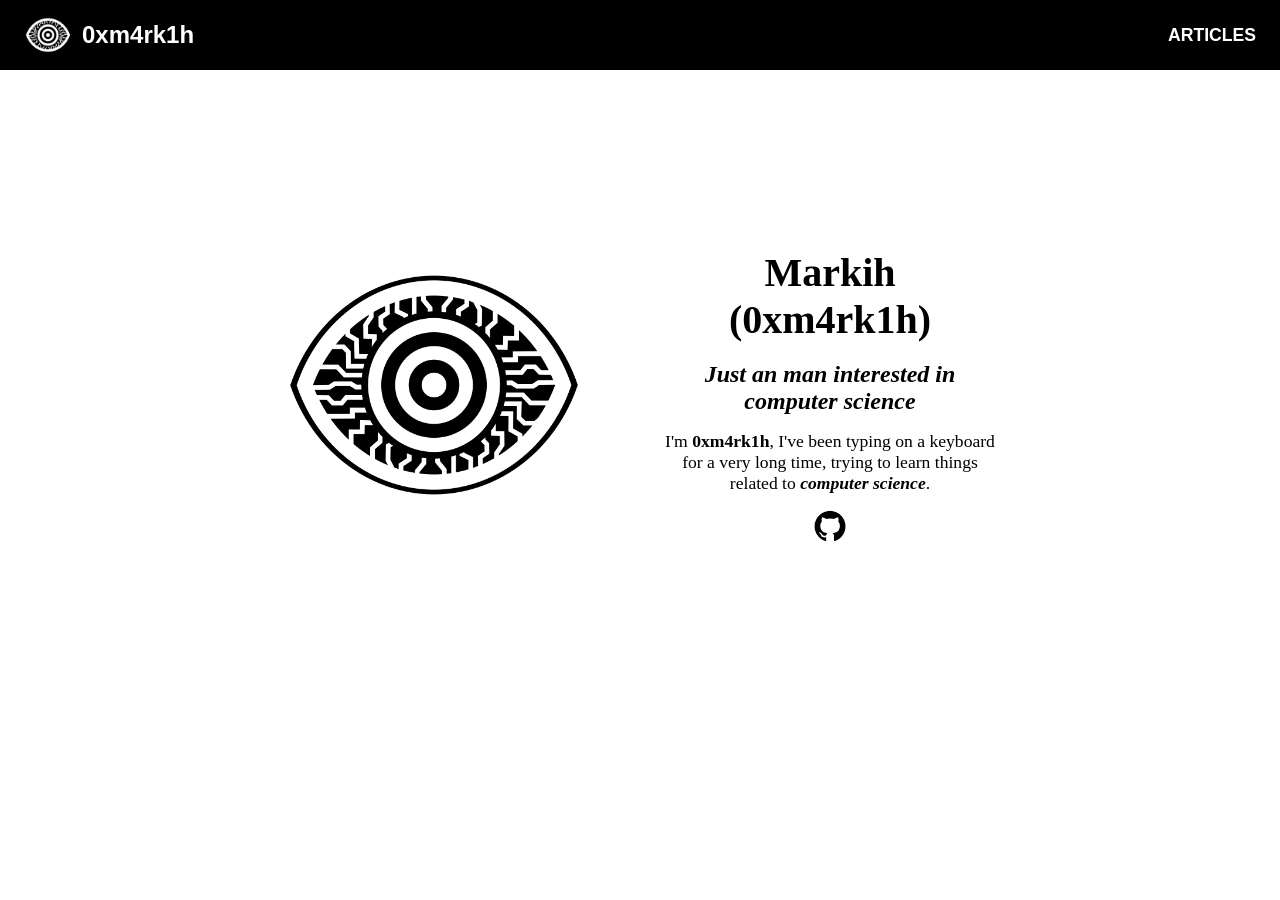
<file: index.html>
<!DOCTYPE html>

<html lang="en">

<!-- =========================================== [HEAD] =========================================== -->   
<head>
    <meta charset="UTF-8">
    <meta http-equiv="X-UA-Compatible" content="IE=edge" />
    <meta name="viewport" content="width=device-width, initial-scale=1.0" />
    <meta name="author" content="0xm4rk1h">
    <meta name="description" content="Portfolio, Articles">
    <meta name="keywords" content="cyber,security,pentest,IT,hack,hacking,tools,knowledge,computer science, CS">

    <link rel="icon" href="./assets/imgs/16x16_eye.png">
    
    <link rel="stylesheet" href="./css/index_main.css">
    <link rel="stylesheet" href="./css/index_nav_bar.css">
    <link rel="stylesheet" href="./css/index_section.css">

    <title>0xm4rk1h</title>
</head>
<!-- ============================================================================================== -->   

<!-- =========================================== [BODY] =========================================== -->   
<body>
    <header>
        <nav class="NAV_BAR_NAV">
            
            <div class="NAV_BAR_LOGO">
                <a href="index.html" ><img src="assets/imgs/eye.png" alt="logo">0xm4rk1h</a>
            </div>
            
            <ul class="NAV_BAR_UL">
                <li class="NAV_BAR_LI"><a class="NAV_BAR_LINK" href="articles.html">ARTICLES</a></li>
            </ul>
            
            <div class="NAV_BAR_HAMBURGER_MENU">
                <span class="NAV_BAR_HAMBURGER_MENU_ICON"></span>
                <span class="NAV_BAR_HAMBURGER_MENU_ICON"></span>
                <span class="NAV_BAR_HAMBURGER_MENU_ICON"></span>
            </div>
            
        </nav>
    </header>

    <section id="SECTION_MAIN_DESCRIPTION">
        
        <div class="SECTION_MAIN_DESCRIPTION_AVATAR">
          <img src="./assets/imgs/Avatar.png" alt="Avatar" />
        </div>
        
        <div class="SECTION_MAIN_DESCRIPTION_WHOAMI">
            <h1 class="SECTION_MAIN_DESCRIPTION_WHOAMI_NAME">Markih (0xm4rk1h)</h1><br>
            <p class="SECTION_MAIN_DESCRIPTION_WHOAMI_ME">Just an man interested in computer science</p>
            
            <p class="SECTION_MAIN_DESCRIPTION_WHOAMI_SMALL_TEXT">I'm <span style="font-weight:bold;">0xm4rk1h</span>, I've been typing on a keyboard for a very long time, trying to learn things related to <span style="font-weight:bold;font-style:italic;">computer science</span>.</p>

            <div id="SECTION_MAIN_DESCRIPTION_LINKS">
                <a href="https://github.com/0xm4rk1h" target="_blank" ><img title="Github" class="SECTION_MAIN_DESCRIPTION_LINKS_ICON" src="./assets//imgs/github.png" alt="Github profile" /></a>
            </div>
            
        </div>
        
    </section>

    <script src="js/script.js"></script>
    
</body>
<!-- ============================================================================================== -->   

</html>
<!--  So what are you looking for here ? -->
</file>
<file: css/index_main.css>
*{
    padding: 0; 
    margin: 0; 
    box-sizing: border-box;}
</file>
<file: css/index_nav_bar.css>
header{
    background-color: #000000;}

li{
    list-style: none;}

.NAV_BAR_NAV{
    min-height: 70px;
    display: flex;
    justify-content: space-between;
    align-items: center;
    padding: 0 24px;}

.NAV_BAR_LOGO{
    flex: 1;}

.NAV_BAR_LOGO img{
    height: 48px; 
    width: 48px;}

.NAV_BAR_LOGO a{
    transition: 0.7s ease;
    display: flex;
    align-items: center;
    font-size: 1.5em;
    text-decoration: none;
    color: #ffffff;
    font-weight: bold;
    font-family: Arial;
    gap: 10px;
    width: 0%;}

.NAV_BAR_LOGO a:hover{
    text-decoration: underline; 
    text-underline-offset: 0.5rem; 
    text-decoration-color: #f1f1f1;}

.NAV_BAR_UL{
    display: flex;
    justify-content: space-between;
    align-items: center;
    gap: 30px;}

.NAV_BAR_LINK{
    transition: 0.7s ease;
    color: #ffffff;
    text-decoration: none;
    font-weight: bold;
    font-family: Arial;
    font-size: 1.1em;}

.NAV_BAR_LINK:hover{
    text-decoration: underline;
    text-underline-offset: 0.5rem;
    text-decoration-color: #f1f1f1;}

.NAV_BAR_HAMBURGER_MENU{
    display: none; 
    cursor: pointer; 
    border: 3px solid #000000;}

.NAV_BAR_HAMBURGER_MENU_ICON{
    display: block;
    width: 25px;
    height: 3px;
    margin: 5px auto;
    -webkit-transition: all 0.3s ease-in-out;
    transition: all 0.3 ease-in-out;
    background-color: #ffffff;}
    
@media(max-width:768px){
    .NAV_BAR_HAMBURGER_MENU{display:block;}
    .NAV_BAR_HAMBURGER_MENU.active .NAV_BAR_HAMBURGER_MENU_ICON:nth-child(2){opacity: 0;}
    .NAV_BAR_HAMBURGER_MENU.active .NAV_BAR_HAMBURGER_MENU_ICON:nth-child(1){transform: translateY(8px) rotate(45deg);}
    .NAV_BAR_HAMBURGER_MENU.active .NAV_BAR_HAMBURGER_MENU_ICON:nth-child(3){transform: translateY(-8px) rotate(-45deg);}

    .NAV_BAR_UL{
        position: fixed;
        left: 100%;
        top: 70px;
        gap: 0;
        flex-direction: column;
        background-color: #000000ad;
        width: 100%;
        text-align: center;
        border-top-color: #000000;
        border-top-style: solid;
        border-top-width: medium;
        border-bottom-color: #000000;
        border-bottom-style: solid;
        border-bottom-width: medium;}

    .NAV_BAR_UL.active{
        left: 0;}

    .NAV_BAR_LI{
        margin: 16px 0;}

    .NAV_BAR_LINK{
        color: #ffffff;}}
</file>
<file: css/index_section.css>
#SECTION_MAIN_DESCRIPTION {
    display: flex;
    justify-content: center;
    gap: 5rem;
    height: 70vh;}

.SECTION_MAIN_DESCRIPTION_AVATAR {
    display: flex;
    height: 300px;
    width: 300px;
    margin: auto 0;}

.SECTION_MAIN_DESCRIPTION_WHOAMI {
    align-self: center;
    text-align: center;
    width: 26%;
    margin-top: 2%;}

.SECTION_MAIN_DESCRIPTION_WHOAMI_NAME {
    font-size: 3rem; 
    text-align: center;}
    

.SECTION_MAIN_DESCRIPTION_WHOAMI_ME{
    font-size: 1.5rem; 
    margin-bottom: 1rem; 
    font-weight: bold;
    font-style: italic;}

.SECTION_MAIN_DESCRIPTION_WHOAMI_SMALL_TEXT{
    font-size: 1.1rem; 
    color: #000000; 
    text-align: center;}

#SECTION_MAIN_DESCRIPTION_LINKS{
    display: flex;
    justify-content: center;
    margin-top: 1rem;
    gap: 1rem;}

.SECTION_MAIN_DESCRIPTION_LINKS_ICON {
    cursor: pointer; 
    height: 2rem;}

@media screen and (max-width: 1600px){
    .SECTION_MAIN_DESCRIPTION_WHOAMI_NAME{
        font-size: 2.5rem;}}

@media screen and (max-width: 1200px){
    section{
        height: fit-content;
        margin: 0 5%;}

    #SECTION_MAIN_DESCRIPTION{
        display: block; 
        margin-top: 50px;}

    .SECTION_MAIN_DESCRIPTION_AVATAR{
        width: 275px; 
        height: 275px; 
        margin: 0 auto 2rem;}

    .SECTION_MAIN_DESCRIPTION_WHOAMI{
        text-align: center; 
        justify-self: center; 
        width: 100%;}
    
    .SECTION_MAIN_DESCRIPTION_WHOAMI_NAME{
        font-size: 2rem;}}

@media screen and (max-width: 600px){
    .SECTION_MAIN_DESCRIPTION_AVATAR {
        display: flex;
        height: 200px;
        width: 200px;
        margin-left: auto;
        margin-right: auto;
        margin-bottom: 0%;}

    .SECTION_MAIN_DESCRIPTION_WHOAMI_NAME{
        font-size: 2rem;}}

@media screen and (max-width: 400px){
    .SECTION_MAIN_DESCRIPTION_WHOAMI_SMALL_TEXT{
        font-size: 1rem;}

    .SECTION_MAIN_DESCRIPTION_WHOAMI_NAME{
        font-size: 1.7rem;}

    .SECTION_MAIN_DESCRIPTION_WHOAMI_ME{
        font-size: 1.1rem;}}
</file>
